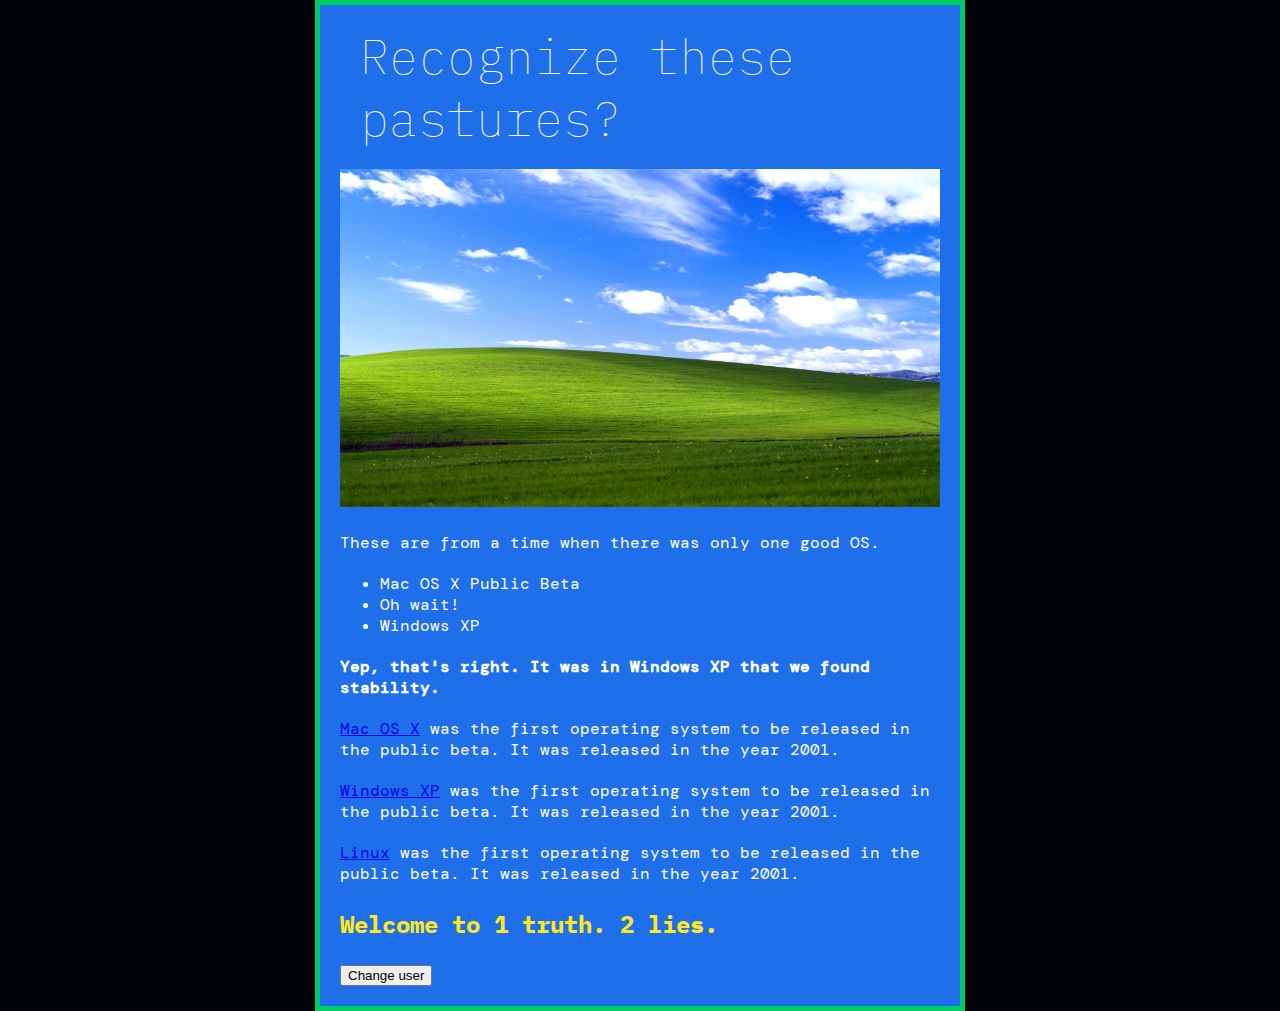
<file: index.html>
<!DOCTYPE html>
<html lang="en">
<head>
    <meta charset="UTF-8">
    <meta http-equiv="X-UA-Compatible" content="IE=edge">
    <meta name="viewport" content="width=device-width, initial-scale=1.0">
    <title>Mark-1</title>
    <link href="styles/style.css" rel="stylesheet">
    <link href="https://fonts.googleapis.com/css?family=IBM Plex Mono" rel="stylesheet">
    <link href="https://fonts.googleapis.com/css?family=DM Mono" rel="stylesheet">

</head>
<body>
    <h1>Recognize these pastures?</h1>
    <img src="images/Zk6TR5k.jpg" alt="Green Pastures">
    <p>These are from a time when there was only one good OS.
     </p>
    <ul>
        <li>Mac OS X Public Beta</li>
        <li>Oh wait!</li>
        <li>Windows XP</li>
    </ul>
    <p>
        <strong>Yep, that's right. It was in Windows XP that we found stability.</strong>
    </p>
    <p>
        <a href="https://en.wikipedia.org/wiki/Mac_OS_X">Mac OS X</a> was the first operating system to be released in the public beta.
        It was released in the year 2001.
    </p>
    <p>
        <a href="https://en.wikipedia.org/wiki/Windows_XP">Windows XP</a> was the first operating system to be released in the public beta.
        It was released in the year 2001.
    </p>
    <p>
        <a href="https://en.wikipedia.org/wiki/Linux">Linux</a> was the first operating system to be released in the public beta.
        It was released in the year 2001.
    </p>
    <h3>Welcome to 1 truth. 2 lies.</h3>
<button>Change user</button>
<script src="scripts/main.js"></script>
</body>
</html>
</file>
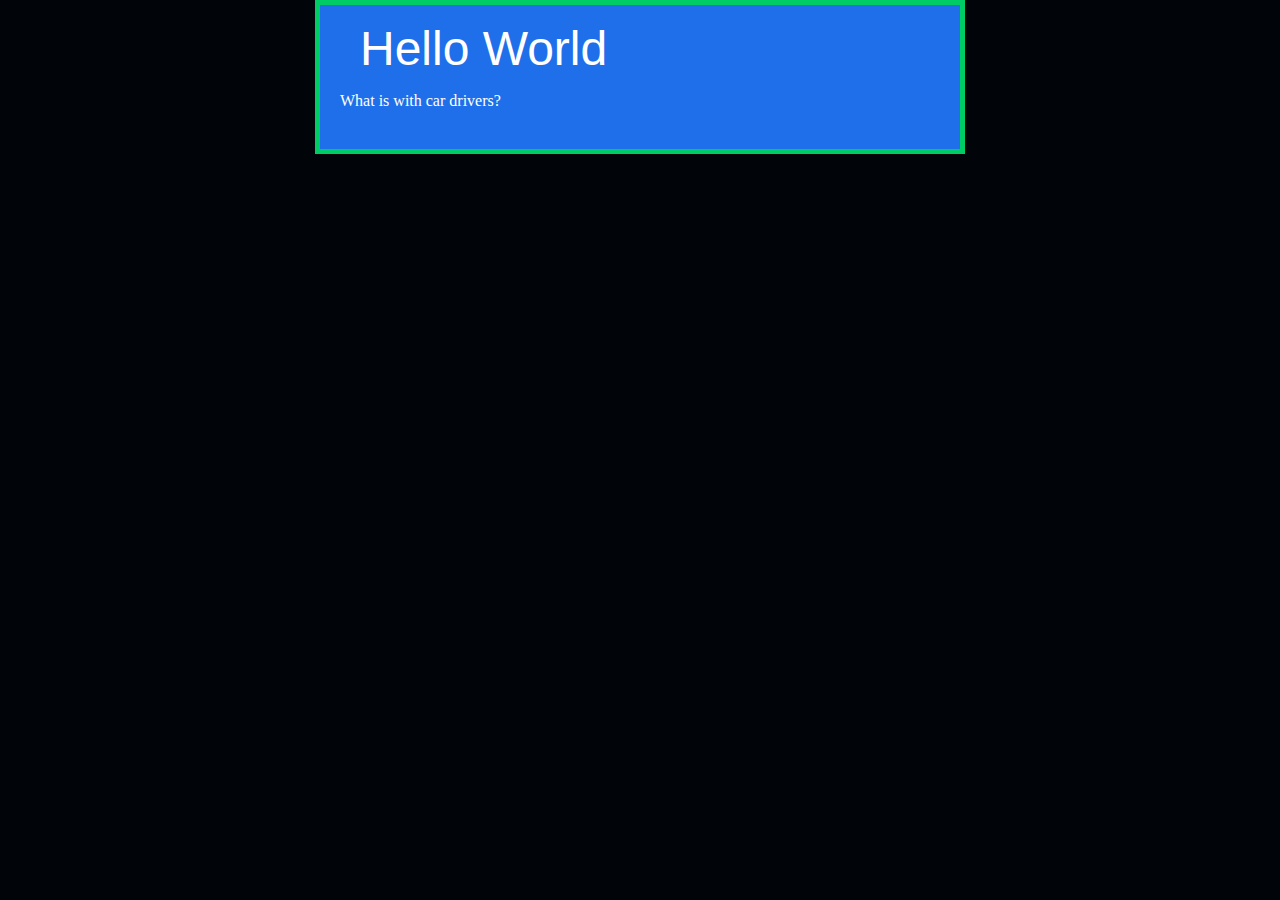
<file: hello.html>
<!DOCTYPE html>
<html lang="en">
<head>
    <meta charset="UTF-8">
    <meta http-equiv="X-UA-Compatible" content="IE=edge">
    <meta name="viewport" content="width=device-width, initial-scale=1.0">
    <title>Document</title>
    <link rel="stylesheet" href="/styles/resets.css">
    <link rel="stylesheet" href="/styles/style.css">
</head>
<body>
    <h1>Hello World</h1>
    <p>
        What is with car drivers? 
    </p>
</body>
</html>
</file>
<file: styles/style.css>
html {
    font-size: 12pt;
    font-family: "DM Mono", serif;
    background-color: #010409;
    color: white;
}

h1 {
    color: #fff;
    font-size: 36pt;
    font-family: "IBM Plex Mono", sans-serif;
    margin: 20px;
    font-weight: 100;
}

h3 {
    color: #fde720;
    font-size: 18pt;
    font-family: "IBM Plex Mono", sans-serif;
}

p, ul {
    color: #fff;
    font-size: 12pt;
    font-family: "DM Mono", serif;
    margin: 20px 0;
}

body {
    width: 600px;
    margin: 0 auto;
    background-color: #1f6feb;
    padding: 0 20px 20px 20px;
    border: 5px solid #00cc66;
}

img {
    width: 100%;
    height: auto;
}
</file>
<file: styles/resets.css>
html, body, div, span, applet, object, iframe,
h1, h2, h3, h4, h5, h6, p, blockquote, pre,
a, abbr, acronym, address, big, cite, code,
del, dfn, em, img, ins, kbd, q, s, samp,
small, strike, strong, sub, sup, tt, var,
b, u, i, center,
dl, dt, dd, ol, ul, li,
fieldset, form, label, legend,
table, caption, tbody, tfoot, thead, tr, th, td,
article, aside, canvas, details, embed, 
figure, figcaption, footer, header, hgroup, 
menu, nav, output, ruby, section, summary,
time, mark, audio, video {
	margin: 0;
	padding: 0;
	border: 0;
	font-size: 100%;
	font: inherit;
	vertical-align: baseline;
}
/* HTML5 display-role reset for older browsers */
article, aside, details, figcaption, figure, 
footer, header, hgroup, menu, nav, section {
	display: block;
}
body {
	line-height: 1;
}
ol, ul {
	list-style: none;
}
blockquote, q {
	quotes: none;
}
blockquote:before, blockquote:after,
q:before, q:after {
	content: '';
	content: none;
}
table {
	border-collapse: collapse;
	border-spacing: 0;
}
</file>
